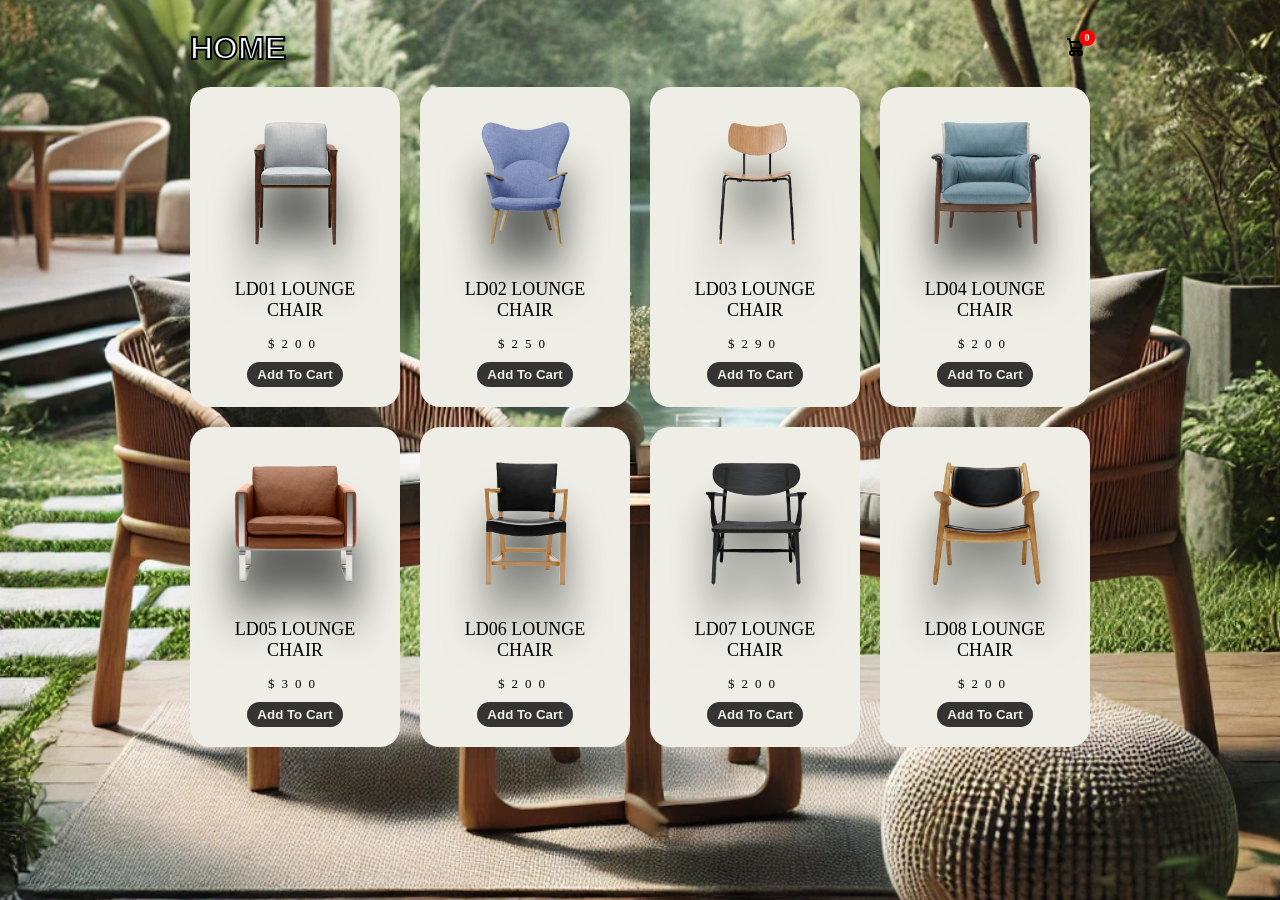
<file: index.html>
<!DOCTYPE html>
<html lang="en">
<head>
    <meta charset="UTF-8">
    <meta name="viewport" content="width=device-width, initial-scale=1.0">
    <title>Document</title>
    <link rel="stylesheet" href="style.css">
</head>
<body>
    
    <div id="app"></div>
    <div id="temporaryContent">
        <div class="listProduct">
           Content File Index
        </div>
    </div>

    <script src="index.js" type="module"></script>
</body>
</html>
</file>
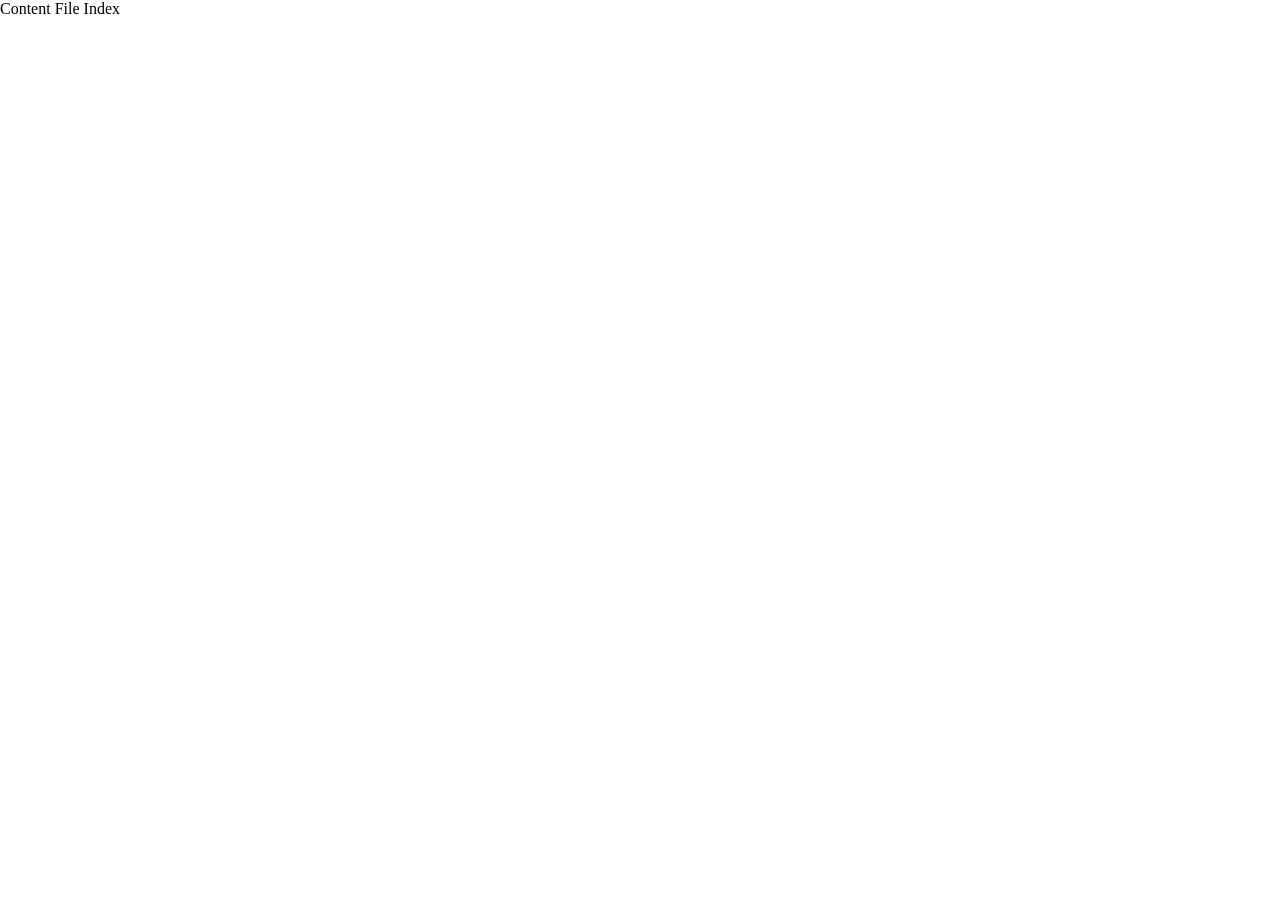
<file: detail.html>
<!DOCTYPE html>
<html lang="en">
<head>
    <meta charset="UTF-8">
    <meta name="viewport" content="width=device-width, initial-scale=1.0">
    <title>Document</title>
    <link rel="stylesheet" href="style.css">
</head>
<body>
    <div id="app"></div>
    <div id="temporaryContent">
        <div class="title">
            PRODUCT DETAIL
        </div>
        <div class="detail">
            <div class="image">
                <img src="image/1.png" alt="">
            </div>
            <div class="content">
                <h1 class="name"> NAME </h1>
                <div class="price"> $000 </div>
                <div class="buttons">
                    <button>Check Out</button>
                    <button class="addCart">
                        Add To Cart 
                            <svg class="w-6 h-6 text-gray-800 dark:text-white" aria-hidden="true" xmlns="http://www.w3.org/2000/svg" width="24" height="24" fill="none" viewBox="0 0 24 24">
                        <path stroke="currentColor" stroke-linecap="round" stroke-linejoin="round" stroke-width="2" d="M5 4h1.5L9 16m0 0h8m-8 0a2 2 0 1 0 0 4 2 2 0 0 0 0-4Zm8 0a2 2 0 1 0 0 4 2 2 0 0 0 0-4Zm-8.5-3h9.25L19 7H7.312"/>
                    </svg>
                    </button>
                </div>
                <div class="description">
                    loremmm111
                </div>
            </div>
        </div>
        <br>
        <div class="title">SIMILAR PRODUCTS</div>
        <br>
        <div class="listProduct"></div>
    </div>

    <script src="detail.js" type="module"></script>
</body>
</html>
</file>
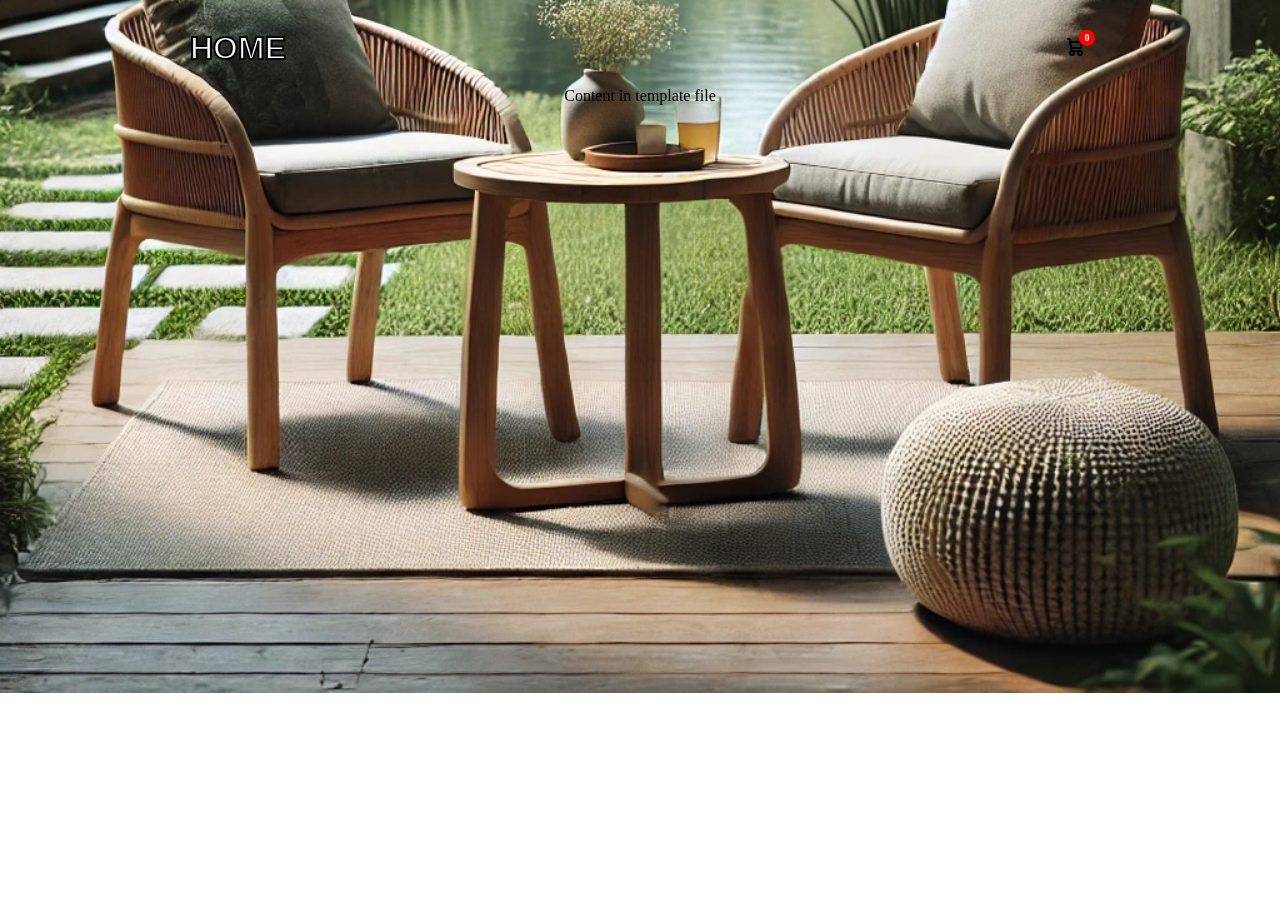
<file: template.html>
<!DOCTYPE html>
<html lang="en">
<head>
    <meta charset="UTF-8">
    <meta name="viewport" content="width=device-width, initial-scale=1.0">
    <title>Document</title>
    <link rel="stylesheet" href="style.css">
</head>
<body class="">
    <div class="container">
        <header>
            <div class="title">
                <a href="/">HOME</a>
            </div>
            <div class="icon-cart">
               <svg class="w-6 h-6 text-gray-800 dark:text-white" aria-hidden="true" xmlns="http://www.w3.org/2000/svg" width="24" height="24" fill="none" viewBox="0 0 24 24">
                <path stroke="currentColor" stroke-linecap="round" stroke-linejoin="round" stroke-width="2" d="M5 4h1.5L9 16m0 0h8m-8 0a2 2 0 1 0 0 4 2 2 0 0 0 0-4Zm8 0a2 2 0 1 0 0 4 2 2 0 0 0 0-4Zm-8.5-3h9.25L19 7H7.312"/>
                </svg> 
                <span>0</span>
            </div>
        </header>
        <div id="contentTab">
            Content in template file
        </div>
    </div> 

    <div class="cartTab">
        <h1>Shopping Cart</h1>
        <div class="listCart">
            Show item here
        </div>
        <div class="btn">
            <button class="close">CLOSE</button>
            <button class="checkOut">Check Out</button>
        </div>
    </div>


    <script src="cart.js" type="module"></script>
</body>
</html>
</file>
<file: style.css>
@import url('https://fonts.googleapis.com/css2?family=Goldman:wght@400;700&family=Montserrat:ital,wght@0,100..900;1,100..900&family=Quicksand:wght@300..700&display=swap');
.goldman-regular {
  font-family: "Goldman", sans-serif;
  font-weight: 400;
  font-style: normal;
}

.goldman-bold {
  font-family: "Goldman", sans-serif;
  font-weight: 700;
  font-style: normal;
}

body{
    margin: 0;
    font-family: Poppins;
     /* Background image */
    background-image: url('/image/sofa.webp'); /* replace with your image path */
    
    /* Optional settings for better display */
    background-size: cover;       /* makes image cover the whole area */
    background-repeat: no-repeat; /* prevents tiling */
    background-position: center;  /* centers the image */
    
    /* Optional: if you want content to be readable */
    /* color: white; */
}
svg{
    width: 30px;
}
a{
    text-decoration: none;
    color: #f9fbfc;
}
button{
    cursor: pointer;
}
.title {
 font-family: Arial, sans-serif;
  font-size: 42px;
  font-weight: 700;
  -webkit-text-stroke: 2px #000205; /* gold outline */
  color: rgb(247, 247, 250);
  padding: 0;
}
.container{
    width: 900px;
    margin: auto;
    max-width: 90vw;
    text-align: center;
    padding-top: 10px;
    transition: transform .5s;
    
}
svg{
    width: 30px;
}
header{
    display: flex;
    justify-content: space-between;
    align-items: center;
    padding: 20px 0;
}
.icon-cart{
    position: relative;
}
.icon-cart span{
    position: absolute;
    background-color: red;
    width: 30px;
    height: 30px;
    display: flex;
    justify-content: center;
    align-items: center;
    border-radius: 50%;
    color: #fff;
    top: 50%;
    right: -20px;
}
.title{
    font-size: xx-large;
}
.listProduct .item img{
    width: 90%;
    filter: drop-shadow(0 50px 20px #0009);
}
.listProduct{
    display: grid;
    grid-template-columns: repeat(4, 1fr);
    gap: 20px;
}
.listProduct .item{
    background-color: #EEEEE6;
    padding: 20px;
    border-radius: 20px;
}
.listProduct .item h2{
    font-weight: 500;
    font-size: large;
}
.listProduct .item .price{
    letter-spacing: 7px;
    font-size: small;
}
.listProduct .item button{
    background-color: #353432;
    color: #eee;
    border: none;
    padding: 5px 10px;
    margin-top: 10px;
    border-radius: 20px;
}
.description {
    color: rgb(252, 249, 249);                       /* inside color */
    font-size: 18px;
    font-family: "Poppins", sans-serif;

    /* TEXT STROKE */
    -webkit-text-stroke: 1px rgb(245, 241, 241);     /* outline thickness + color */
   text-shadow: 0 0 5px rgba(0,0,0,0.8);         /* for browsers that support it */
    text-align: center;
    padding: 10px;
    line-height: 1.5;
}
/* cart */
.cartTab{
    width: 400px;
    max-width: 100%; 
    background-color: #353432;
    color: #eee;
    position: fixed;
    top: 0;
    right: -400px;
    bottom: 0;
    display: grid;
    grid-template-rows: 70px 1fr 70px;
    transition: .5s;
}
body.showCart .cartTab{
    right: 0;
}
body.showCart .container{
    transform: translateX(-250px);
}
.cartTab h1{
    padding: 20px;
    margin: 0;
    font-weight: 300;
}
.cartTab .btn{
    display: grid; 
    grid-template-columns: repeat(2, 1fr);
}
.cartTab .btn button{
    background-color: #E8BC0E;
    border: none;
    font-family: Poppins;
    font-weight: 500;
    cursor: pointer;
}
.cartTab .btn .close{
    background-color: #eee;
}
.cartTab .listCart .item img{
    width: 100%;
}
.cartTab{
    right: -400px;
    transition: 0.5s;
}
body.activeTabCart .cartTab{
    right: 0;
}
body.activeTabCart .container{
    transform: translateX(-250px);
}
/*  */
.cartTab .listCart .item{
    display: grid;
    grid-template-columns: 70px 150px 50px 1fr;
    gap: 10px;
    text-align: center;
    align-items: center;
}
.listCart .quantity span{
    display: inline-block;
    width: 25px;
    height: 25px;
    background-color: #eee;
    border-radius: 50%;
    color: #555;
    cursor: pointer;
}
.listCart .item img{
    width: 100%;
}
.listCart .item{
    display: grid;
    grid-template-columns: 70px 150px 50px 1fr;
    gap: 10px;
    text-align: center;
    align-items: center;
}
.listCart .item .quantity {
    display: flex;
}
.listCart .item .quantity span{
    width: 25px;
    height: 25px;
    background-color: #eee;
    color: #000;
    border-radius: 50%;
    cursor: pointer;
}
.listCart .quantity span{
    display: inline-block;
    width: 25px;
    height: 25px;
    background-color: #eee;
    border-radius: 50%;
    color: #555;
    cursor: pointer;
}
.listCart .quantity span:nth-child(2){
    background-color: transparent;
    color: #eee;
    cursor: auto;
}
.listCart .quantity{
    display: flex;
}
.listCart .item:nth-child(even){
    background-color: #eee1;
}
/* General button style */
button {
    background-color: #ff4d4f;
    color: rgb(12, 12, 12); /* initial text color */
    padding: 8px 12px;
    border-radius: 6px;
    border: none;
    cursor: pointer;
    font-weight: 700;
    display: inline-flex;
    align-items: center;
    gap: 5px; /* space between text and icon */
    transition: all 0.3s ease;
}

/* Hover effect for all buttons */
button:hover {
    background-color: #d9363e; /* darker red */
    color: #5c34eb; /* new text color on hover */
    transform: scale(1.05); /* slight zoom effect */
    box-shadow: 0 4px 12px rgba(0,0,0,0.2); /* shadow */
}

/* Optional: animate the Add To Cart icon on hover */
button.addCart svg {
    transition: 0.3s ease;
}

button.addCart:hover svg {
    transform: translateX(3px); /* small icon move on hover */
}
.title a {
    color: #f7f6f6; /* initial text color */
    text-decoration: none; /* remove underline */
    font-weight: 700;
    transition: all 0.3s ease; /* smooth transition */
}

.title a:hover {
    color: #f1ca07; /* text color on hover */
    text-decoration: underline; /* optional underline */
    transform: scale(1.05); /* optional slight zoom */
}
@media only screen and (max-width: 992px) {
    .listProduct{
        grid-template-columns: repeat(3, 1fr);
    }
}
/* detail page */

.detail{
    display: grid;
    grid-template-columns: repeat(2, 1fr);
    gap: 50px;
    text-align: left;
}
.detail .image img{
    width: 100%;    
}
.detail .image{
    position: relative;
}
.detail .image::before{
    position: absolute;
    width: 300px;
    height: 300px;
    content: '';
    background-color: #94817733;
    z-index: -1;
    border-radius: 190px 100px 170px 180px;
    left: calc(50% - 150px);
    top: 50px;

}
.detail .name{
    font-size: xxx-large;
    padding: 40px 0 0 0;
    margin: 0 0 10px 0;
}
.detail .price{
    font-weight: bold;
    font-size: x-large;
    letter-spacing: 7px;
    margin-bottom: 20px;
}
.detail .buttons{
    display: flex;
    gap: 20px;
    margin-bottom: 20px;
}
.detail .buttons button{
    background-color: #eee;
    border: none;
    padding: 15px 20px;
    border-radius: 20px;
    font-family: Poppins;
    font-size: large;
}
.detail .vg {
    width: 15px;
}
    
.detail .buttons svg{
    width: 15px;
}
.detail .buttons span{
    background-color: #555454;
    width: 30px;
    height: 30px;
    display: flex;
    justify-content: center;
    align-items: center;
    border-radius: 50%;
    margin-left: 20px;
}
.detail .buttons button:nth-child(2){
    background-color: #2F2F2F;
    display: flex;
    justify-content: center;
    align-items: center;
    color: #eee;
    box-shadow: 0 10px 20px #2F2F2F77;
}
.detail .description{
    font-weight: 300;
}
.icon-cart {
    position: relative;
    display: inline-block;
}

.icon-cart span {
    position: absolute;
    top: -8px;         /* move circle up */
    right: -8px;       /* move circle right */
    background: red;
    color: white;
    font-size: 12px;
    width: 20px;
    height: 20px;
    border-radius: 50%;
    display: flex;
    align-items: center;
    justify-content: center;
    font-weight: bold;
}
.icon-cart span {
    top: -5px;
    right: -5px;
    font-size: 10px;
    width: 16px;
    height: 16px;
}
/* mobile */
@media only screen and (max-width: 768px) {
    .listProduct{
        grid-template-columns: repeat(2, 1fr);
    }
    .detail{
        grid-template-columns: 1fr;
        text-align: center;
    }
    .detail .image img {
        width: unset;
        height: 40px;
    }
    .detail .name {
        font-size: xx-large;
        margin: 0;
    }
    .detail .button button {
        font-size: small;
    }
    }
</file>
